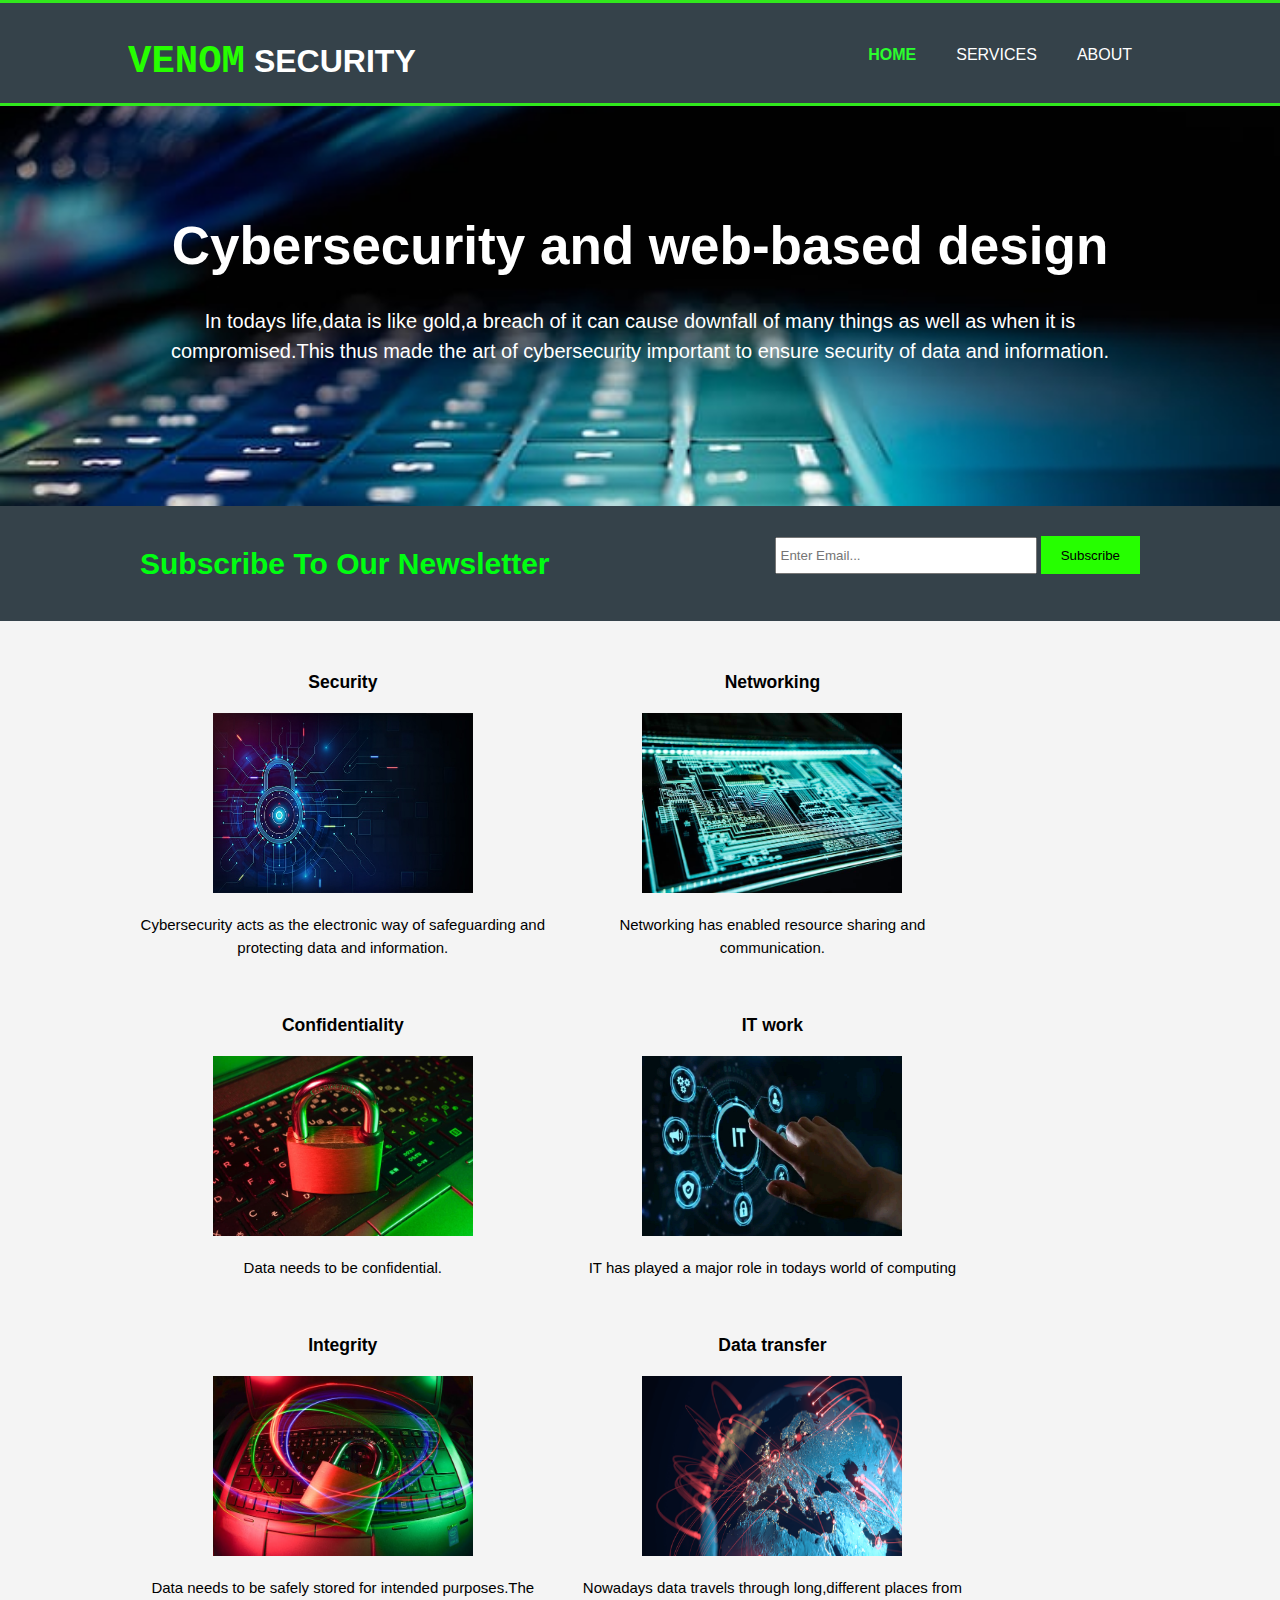
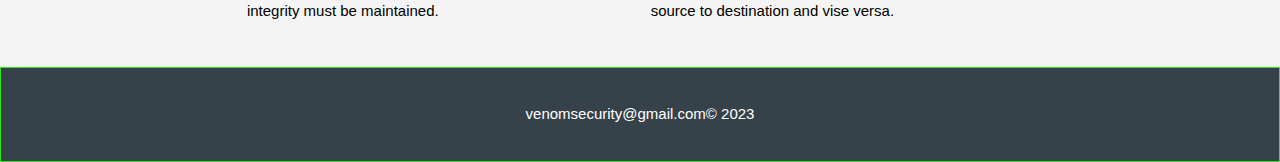
<file: index.html>
<!DOCTYPE html>
<html>
  <head>
    <meta charset="utf-8">
    <meta name="description" content="Affordable and professional web design">
	  <meta name="keywords" content="web design, affordable web design, professional web design">
  	<meta name="author" content="Brad Traversy">
    <title>Venom security | Welcome</title>
    <link rel="stylesheet" href="./css/style.css">
    <link rel="icon" href="img/favicon.png">
  </head>
  <body>
  
    <header>
      <div class="container">
        <div id="branding">
        
          <a href="index.html"><h1><span class="highlight">Venom</span> Security</h1></a>
        </div>
        <nav>
          <ul>
            <li class="current"><a href="index.html">Home</a></li>
            <li><a href="services.html">Services</a></li>
            <li><a href="about.html">About</a></li>
            
          </ul>
        </nav>
      </div>
    </header>

    <section id="showcase">
      <div class="container">
        <h1>Cybersecurity and web-based design</h1>
        <p>In todays life,data is like gold,a breach  of it can cause downfall of many things as well as when it is compromised.This thus made the art of cybersecurity important to ensure security of data and information.</p>
      </div>
    </section>

    <section id="newsletter">
      <div class="container">
       <h1 class="blink">Subscribe To Our Newsletter</h1>
        <form action="mailto:canolowana5@gmail.com" method="post">
          <input type="email" placeholder="Enter Email..." required>
          <button type="submit" class="button_1">Subscribe</button>
        </form>
      </div>
    </section>

    <section id="boxes">
      <div class="container">
        <div class="box">
            <h3>Security</h3>
          <img src="./imgo/electric_lock.jpg">
          
          <p>Cybersecurity acts as the electronic way of safeguarding and protecting data and information.</p>
        </div>
        <div class="box">
            <h3>Networking</h3>
          <img src="./imgo/data_transfer.jpeg">
          
          <p>Networking has enabled resource sharing and communication.</p>
        </div>
        <div class="box">
            <h3>Confidentiality</h3>
          <img src="./imgo/lock_pad_2.jpeg">
          
          <p>Data needs to be confidential.</p>
        </div>
        <div class="box">
            <h3>IT work</h3>
          <img src="./imgo/it_tap.jpg">
          
          <p>IT has played a major role in todays world of computing</p>
        </div>
        <div class="box">
            <h3>Integrity</h3>
          <img src="./imgo/lock_pad.jpeg">
          
          <p>Data needs to be safely stored for intended purposes.The integrity must be maintained.</p>
        </div>
        <div class="box">
            <h3>Data transfer</h3>
          <img src="./imgo/supply_data.png">
          
          <p>Nowadays data travels through long,different places from source to destination and vise versa.</p>
        </div>
      </div>
    </section>

    <footer>
      <p>venomsecurity@gmail.com&copy; 2023</p>
    </footer>
  </body>
</html>
</file>
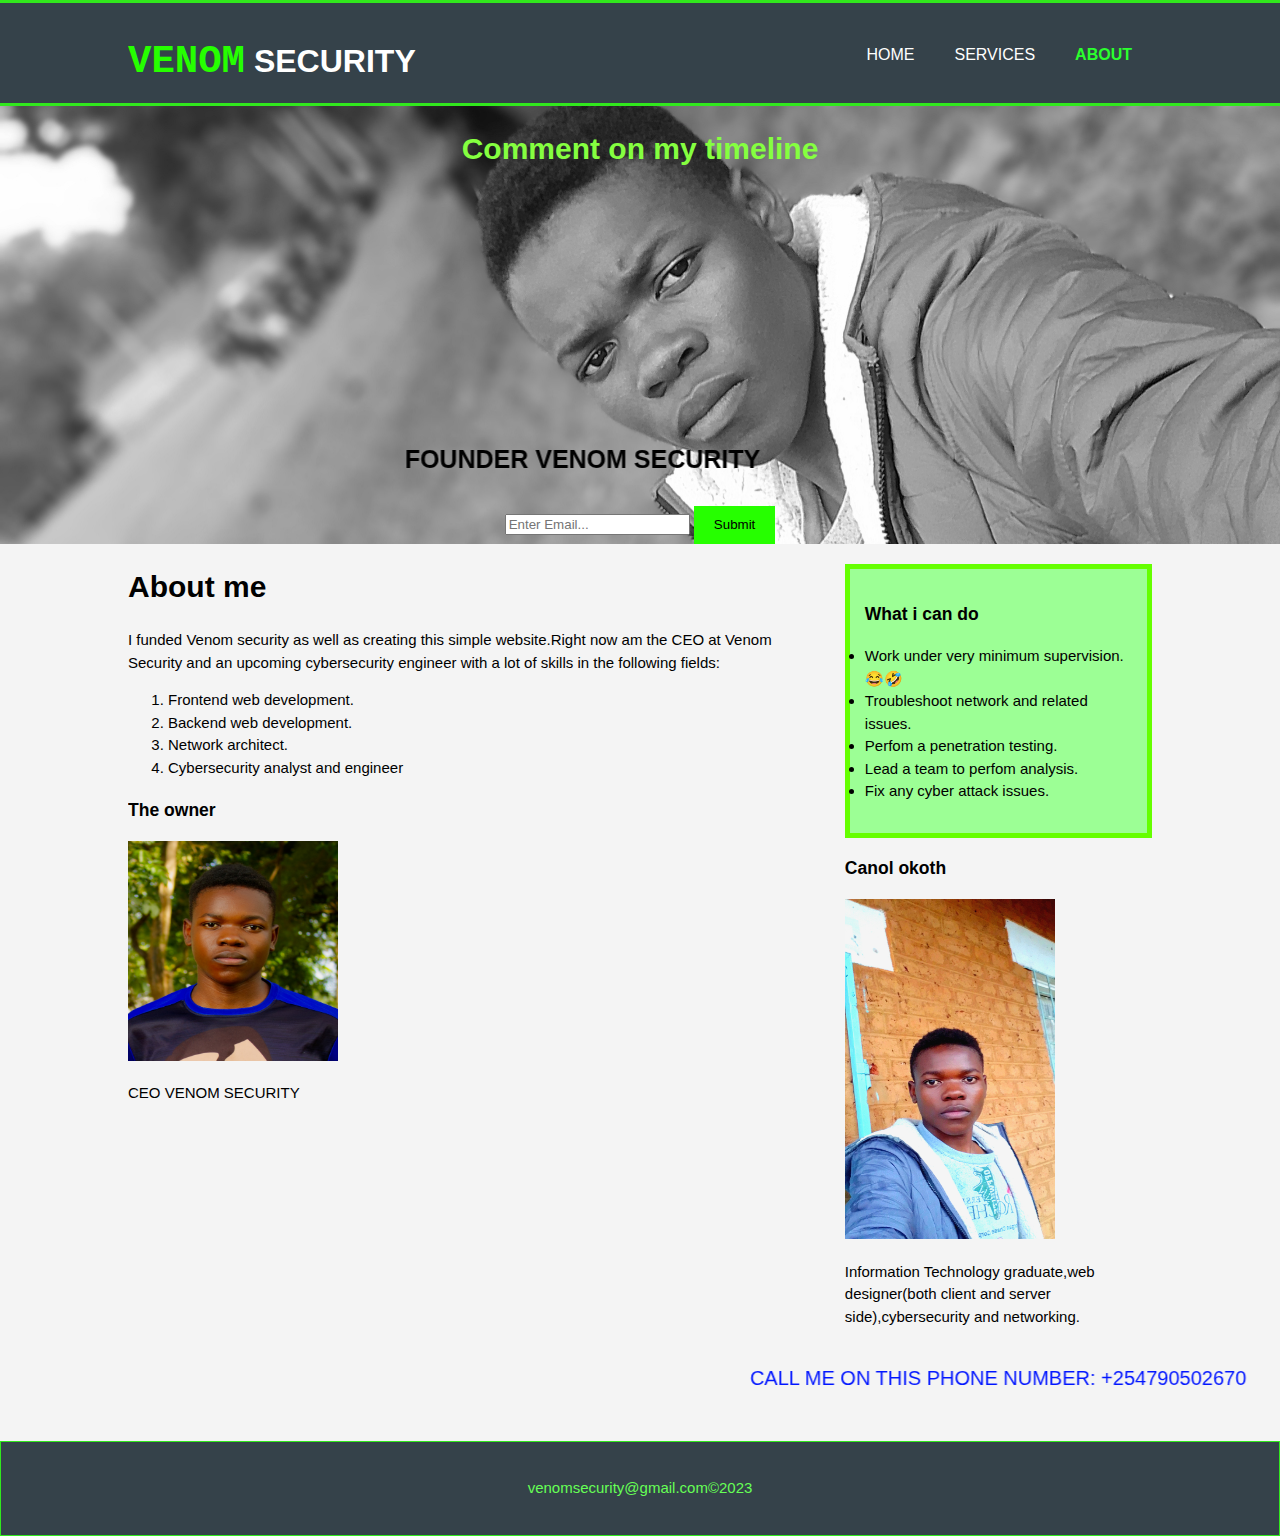
<file: about.html>
<!DOCTYPE html>
<html>
  <head>
    <meta charset="utf-8">
    <title>Venom security| About</title>
    <link rel="stylesheet" href="./css/style.css">
    <link rel="icon" href="img/favicon.png">
  </head>
  <body>
    <header>
      <div class="container">
        <div id="branding">
          <a href="index.html"><h1><span class="highlight">Venom</span> Security</h1></a>
        </div>
        <nav>
          <ul>
            <li><a href="index.html">Home</a></li>
            <li><a href="services.html">Services</a></li>
            <li class="current"><a href="about.html">About</a></li>
            
          </ul>
        </nav>
      </div>
    </header>

    <section id="showcases">
      <div class="container">
        <h1>Comment on my timeline</h1>
        <marquee behavior="slide" direction="right" scrollamount="75"><h2>FOUNDER VENOM SECURITY</h2></marquee>
        <form action="mailto:canolowana6@gmail.com" method="post">
          <input type="email" placeholder="Enter Email..." required>
          <button type="submit" class="button_1">Submit</button>
        </form>
      </div>
    </section>

    <section id="main">
      <div class="container">
        <article id="main-col">
          <h1 class="page-title">About me</h1>
          <p>
            I funded Venom security as well as creating this simple website.Right now am the CEO at Venom Security and an upcoming cybersecurity engineer with a lot of skills in the following fields:
          </p>
          <p>
          <ol>
           <li>Frontend web development.</li>
           <li>Backend web development.</li>
           <li>Network architect.</li>
           <li>Cybersecurity analyst and engineer</li>
          </ol>
            </p>
            <div class="box-creator">
            <h3>The owner</h3>
          <img src="./imgo/creator.jpg">
          
          <p>CEO VENOM SECURITY</p>
        </div>
        
        </article>

        <aside id="sidebar">
          <div class="dark">
            <h3>What i can do</h3>
            <p>
           <ul>
           <li>Work under very minimum supervision.😂🤣</li>
           <li>Troubleshoot network and related issues.</li>
           <li>Perfom a penetration testing.</li>
           <li>Lead a team to perfom analysis.</li>
           <li>Fix any cyber attack issues.</li>
          </ul>
          
            </p>  
            </div>
            <div class="box2-creator">
            <h3>Canol okoth</h3>
          <img src="./imgo/owner.jpg">
          
          <p>Information Technology graduate,web designer(both client and server side),cybersecurity and networking.</p>
        </div>
        </aside>
      </div>
      <div class="news">
        <marquee behavior="alternate" direction="left" scrollamount="4">
          <p>CALL ME ON THIS PHONE NUMBER: +254790502670</p>
        </marquee>
      </div>
    </section>

    <footer>
        <div id="canola">
      <p>venomsecurity@gmail.com&copy;2023</p>
      </div>
    </footer>
  </body>
 
</html>
</file>
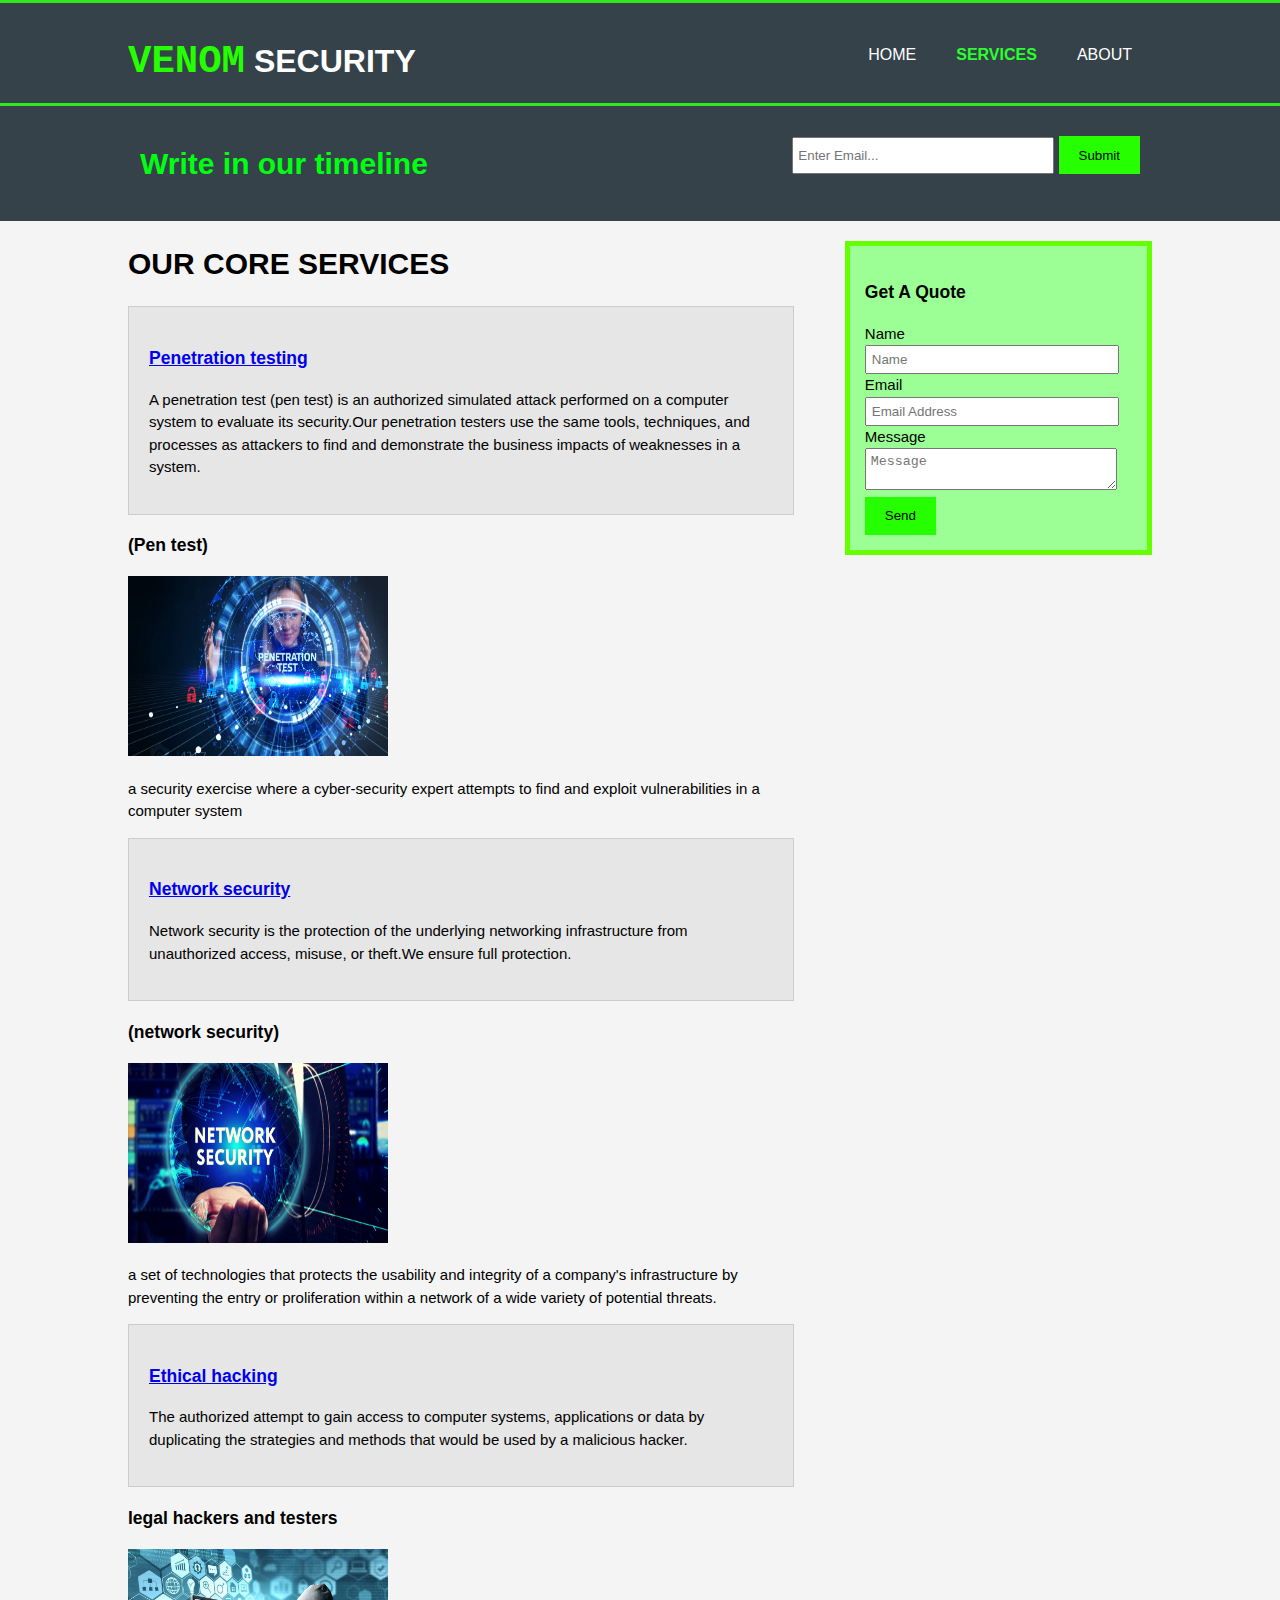
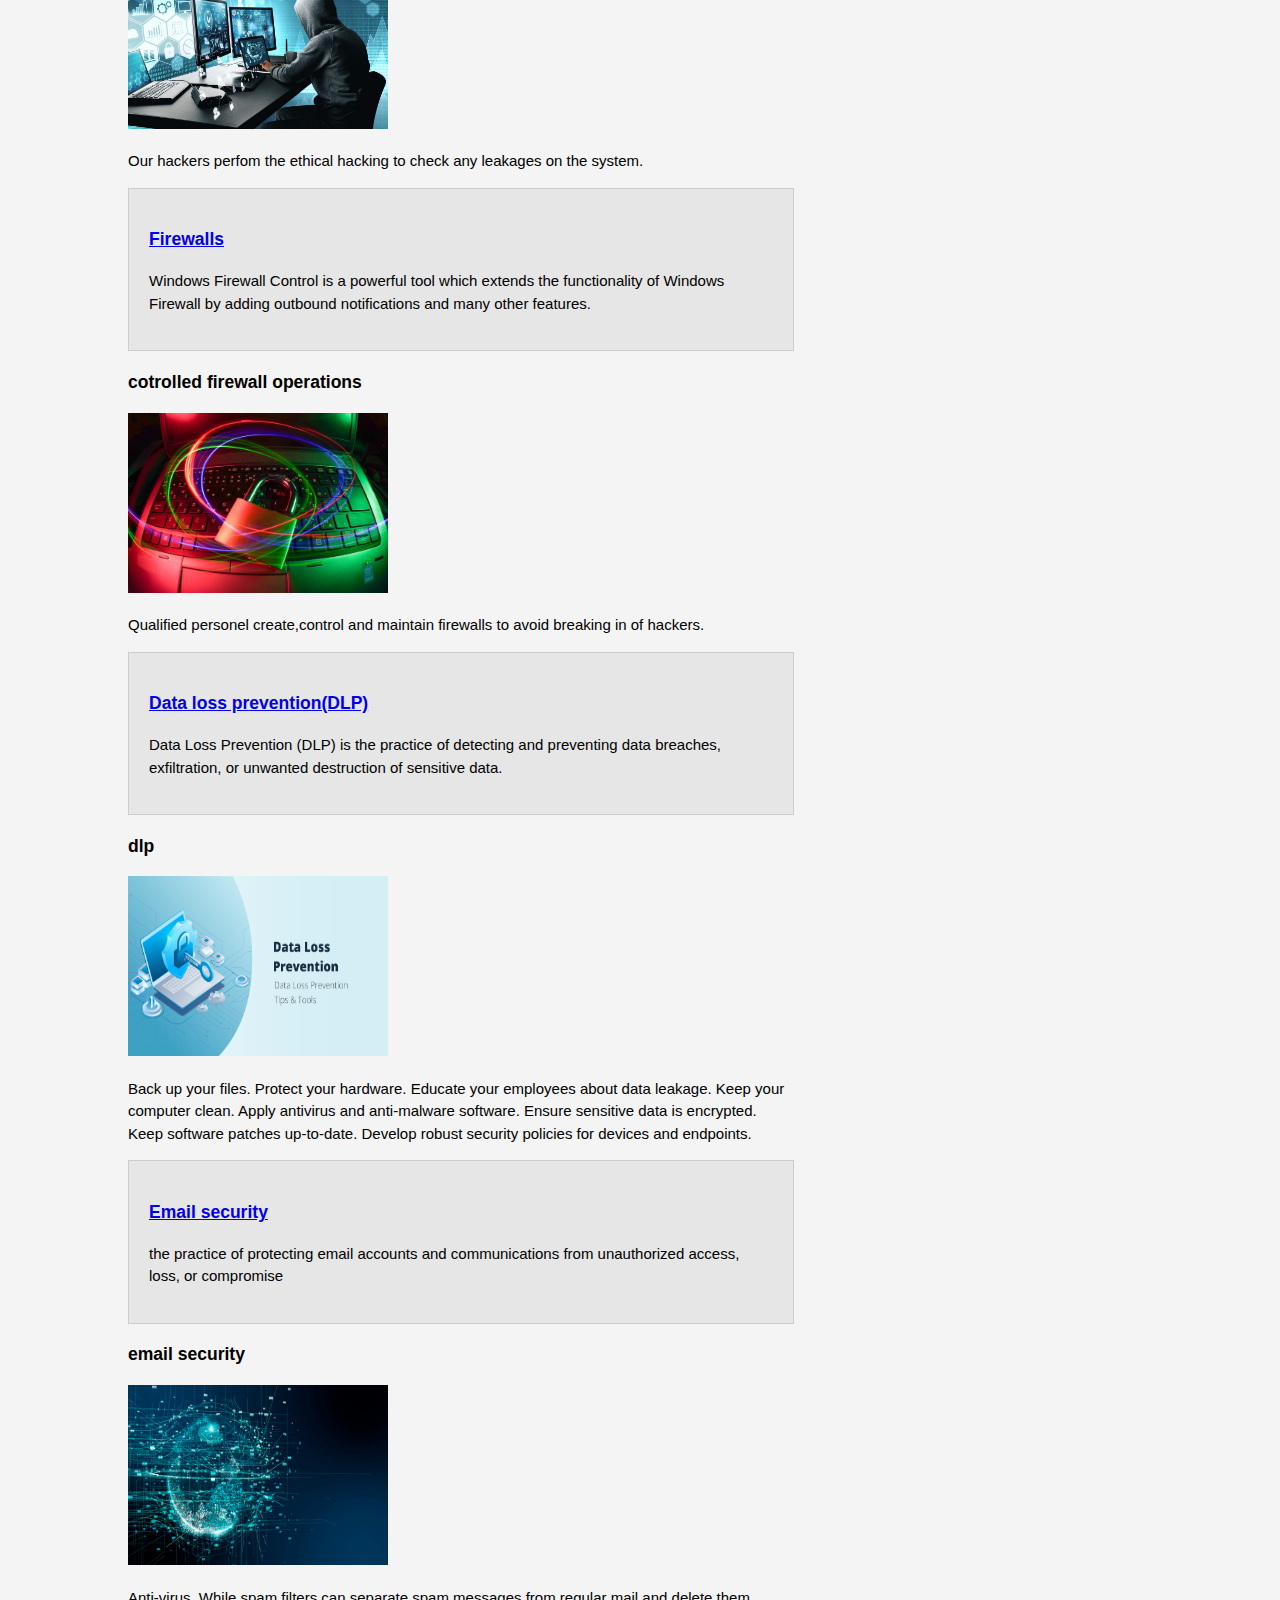
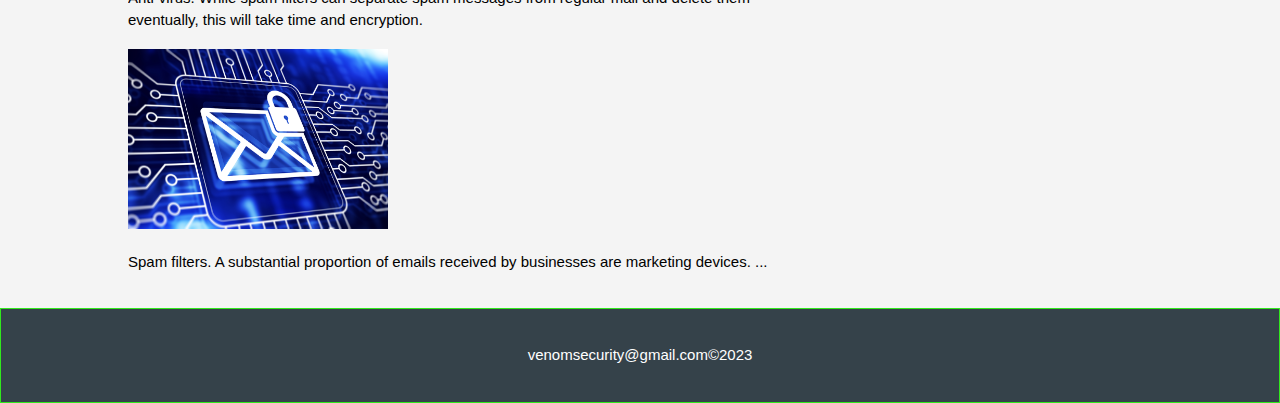
<file: services.html>
<!DOCTYPE html>
<html>
  <head>
    <meta charset="utf-8">
    <title>Venom security | Services</title>
    <link rel="stylesheet" href="./css/style.css">
    <link rel="icon" href="img/favicon.png">
  </head>
  <body>
    <header>
      <div class="container">
        <div id="branding">
          <a href="index.html"><h1><span class="highlight">Venom</span> Security</h1></a>
        </div>
        <nav>
          <ul>
            <li><a href="index.html">Home</a></li>
            <li class="current"><a href="services.html">Services</a></li>
            <li><a href="about.html">About</a></li>
          </ul>
        </nav>
      </div>
    </header>

    <section id="newsletter">
      <div class="container">
        <h1 class="blink">Write in our timeline</h1>
        <form action="mailto:canolowana5@gmail.com" method="post">
          <input type="email" placeholder="Enter Email..." required>
          <button type="submit" class="button_1">Submit</button>
        </form>
      </div>
    </section>

    <section id="main">
      <div class="container">
        <article id="main-col">
          <h1 class="page-title">OUR CORE SERVICES</h1>
          <ul id="services">
            <li>
              <h3><a href="https://www.penetration testing.com">Penetration testing</a></h3>
              <p>A penetration test (pen test) is an authorized simulated attack performed on a computer system to evaluate its security.Our penetration testers use the same tools, techniques, and processes as attackers to find and demonstrate the business impacts of weaknesses in a system.</p>
					
            </li>
            <div class="box">
            <h3>(Pen test)</h3>
          <img src="./imgo/pentest.jpg">
          
          <p>a security exercise where a cyber-security expert attempts to find and exploit vulnerabilities in a computer system</p>
        </div>
            <li>
             <h3><a href="https://www.network security.com">Network security</a></h3>
              <p>Network security is the protection of the underlying networking infrastructure from unauthorized access, misuse, or theft.We ensure full protection.</p>
            </li>
            <div class="box">
            <h3>(network security)</h3>
          <img src="./imgo/netsec.png">
          
          <p> a set of technologies that protects the usability and integrity of a company's infrastructure by preventing the entry or proliferation within a network of a wide variety of potential threats.</p>
        </div>
            <li>
              <h3><a href="https://www.ethical hacking.com">Ethical hacking</a></h3>
              <p>The authorized attempt to gain access to computer systems, applications or data by duplicating the strategies and methods that would be used by a malicious hacker.</p>
            </li>
            <div class="box">
            <h3>legal hackers and testers</h3>
          <img src="./imgo/hacking.jpg">
          
          <p>Our hackers perfom the ethical hacking to check any leakages on the system.</p>
        </div>
            <li>
              <h3><a href="https://www.firewall controling.com">Firewalls</a></h3>
              <p>Windows Firewall Control is a powerful tool which extends the functionality of Windows Firewall by adding outbound notifications and many other features.</p>
            </li>
            <div class="box">
            <h3>cotrolled firewall operations</h3>
          <img src="./imgo/lock_pad.jpeg">
          
          <p>Qualified personel create,control and maintain firewalls to avoid breaking in of hackers.</p>
        </div>
            <li>
              <h3><a href="https://www.dataloss prevention.com">Data loss prevention(DLP)</a></h3>
              <p>Data Loss Prevention (DLP) is the practice of detecting and preventing data breaches, exfiltration, or unwanted destruction of sensitive data.</p>
            </li>
            <div class="box">
            <h3>dlp</h3>
          <img src="./imgo/dlp.png">
          
          <p>Back up your files.
Protect your hardware.
Educate your employees about data leakage.
Keep your computer clean.
Apply antivirus and anti-malware software.
Ensure sensitive data is encrypted.
Keep software patches up-to-date.
Develop robust security policies for devices and endpoints.</p>
        </div>
            <li>
              <h3><a href="https://www.email security.com">Email security</a></h3>
              <p>the practice of protecting email accounts and communications from unauthorized access, loss, or compromise</p>
            </li>
          </ul>
          
          <div class="box">
            <h3>email security</h3>
          <img src="./imgo/net.jpg">
          
          <p>Anti-virus. While spam filters can separate spam messages from regular mail and delete them eventually, this will take time and encryption.</p>
        </div>
        
        <div class="box">
            <h3></h3>
          <img src="./imgo/Email_security.png">
          
          <p>Spam filters. A substantial proportion of emails received by businesses are marketing devices. ...</p>
        </div>
        </article>

        <aside id="sidebar">
          <div class="dark">
            <h3>Get A Quote</h3>
            <form class="quote" action="mailto:canolowana5@gmail.com">
  						<div>
  							<label>Name</label><br>
  							<input type="text" placeholder="Name">
  						</div>
  						<div>
  							<label>Email</label><br>
  							<input type="email" placeholder="Email Address">
  						</div>
  						<div>
  							<label>Message</label><br>
  							<textarea placeholder="Message"></textarea>
  						</div>
  						<button class="button_1" type="submit">Send</button>
					</form>
          </div>
        </aside>
      </div>
    </section>

    <footer>
      <p>venomsecurity@gmail.com&copy2023</p>
    </footer>
  </body>
</html>
</file>
<file: css/style.css>
body{
  font: 15px/1.5 Arial, Helvetica,sans-serif;
  padding:0;
  margin:0;
  background-color:#f4f4f4;
}

/* Global */
.container{
  width:80%;
  margin:auto;
  overflow:hidden;
}

ul{
  margin:0;
  padding:0;
}

.button_1{
  height:38px;
  background:#26ff00;
  border:0;
  padding-left: 20px;
  padding-right:20px;
  color:#000000;
  cursor: pointer;
}

.dark{
  border:5px solid #65ff00;
  padding:15px;
  background:#9cff95;
  color:#000000;
  margin-top:10px;
  margin-bottom:10px;
}

/* Header **/
header{
  border-top:#31e81d 3px solid;
  background-color:#35424a;
  color:#ffffff;
  padding-top:30px;
  min-height:70px;
  border-bottom:#31e81d 3px solid;
}

header a{
  color:#ffffff;
  text-decoration:none;
  text-transform: uppercase;
  font-size:16px;
}

header li{
  float:left;
  display:inline;
  padding: 0 20px 0 20px;
}

header #branding{
  float:left;
}

header #branding h1{
  margin:0;
}

header nav{
  float:right;
  margin-top:10px;
}

 header .current a{
  color:#2bff2e;
  font-weight:bold;
}
header .highlight{
  font-size: 39px;
  color:#26ff00;
  font-weight:bold;
  font-family: 'Courier New', Courier, monospace;
}
header a:hover{
  color:#0419f9;
  font-weight:bold;
}

/* Showcase */
#showcase{
  min-height:400px;
  background:url('../imgo/laptop.jpeg') no-repeat;
  background-position: center;
  background-size: cover;
  text-align:center;
  color:#ffffff;
}

#showcase h1{
  margin-top:100px;
  font-size:53px;
  margin-bottom:10px;
}

#showcase p{
  font-size:20px;
}

/* Newsletter */
#newsletter{
  padding:15px;
  color:#ffffff;
  background:#35424a;
}

#newsletter h1{
  float:left;
}

#newsletter form {
  float:right;
  margin-top:15px;
}

#newsletter input[type="email"]{
  padding:4px;
  height:25px;
  width:250px;
}

/* Boxes */
#boxes{
  margin-top:20px;
}

#boxes .box{
  float:left;
  text-align: center;
  width:40%;
  padding:10px;
}

#boxes .box img{
  width:260px;
  height:180px;
}
.box img{
  width:260px;
  height:180px;
}
.box-creator img{
  width:210px;
  height:220px;
}
.box2-creator img{
  width:210px;
  height:340px;
}

/* Sidebar */
aside#sidebar{
  float:right;
  width:30%;
  margin-top:10px;
}

aside#sidebar .quote input, aside#sidebar .quote textarea{
  width:90%;
  padding:5px;
}

/* Main-col */
article#main-col{
  float:left;
  width:65%;
}

/* Services */
ul#services li{
  list-style: none;
  padding:20px;
  border: #cccccc solid 1px;
  margin-bottom:5px;
  background:#e6e6e6;
}

footer{
  border:#31e81d 1px solid;
  padding:20px;
  margin-top:20px;
  color:#ffffff;
  background-color:#35424a;
  text-align: center;
}

/* Media Queries */
@media(max-width: 768px){
  header #branding,
  header nav,
  header nav li,
  #newsletter h1,
  #newsletter form,
  #boxes .box,
  article#main-col,
  aside#sidebar{
    float:none;
    text-align:center;
    width:100%;
  }

  header{
    padding-bottom:20px;
  }

  #showcase h1{
    margin-top:40px;
  }

  #newsletter button, .quote button{
    display:block;
    width:100%;
    cursor: pointer;
  }

  #newsletter form input[type="email"], .quote input, .quote textarea{
    width:100%;
    margin-bottom:5px;
  }
}
#showcases{
  min-height:400px;
  background:url('../imgo/about.jpg') no-repeat;
  background-position: center;
  background-size: cover;
  text-align:center;
  color:#85ff40;
}
#showcases h2{
    font-size:25px;
    color:#000000;
    margin-top:250px;
}
#canola{
 color:#66ff55;
}

.news{
  animation: blinker 1.5s linear infinite;
  background: transparent;
  color: #0015ff;
  font-family: 'Segoe UI', Tahoma, Geneva, Verdana, sans-serif;
  font-style: inherit;
  font-size: 20px;
}
.blink{
  animation: blinker 2.1s linear infinite;
  color:rgb(0, 255, 17);
}
@keyframes blinker{
  50%{
    opacity:0;
  }
}
/* form input,textarea{
  font-size: 20px;
  min-width: 320px;
  border-radius:9px;
  min-height: 30px;
}
*/
</file>
